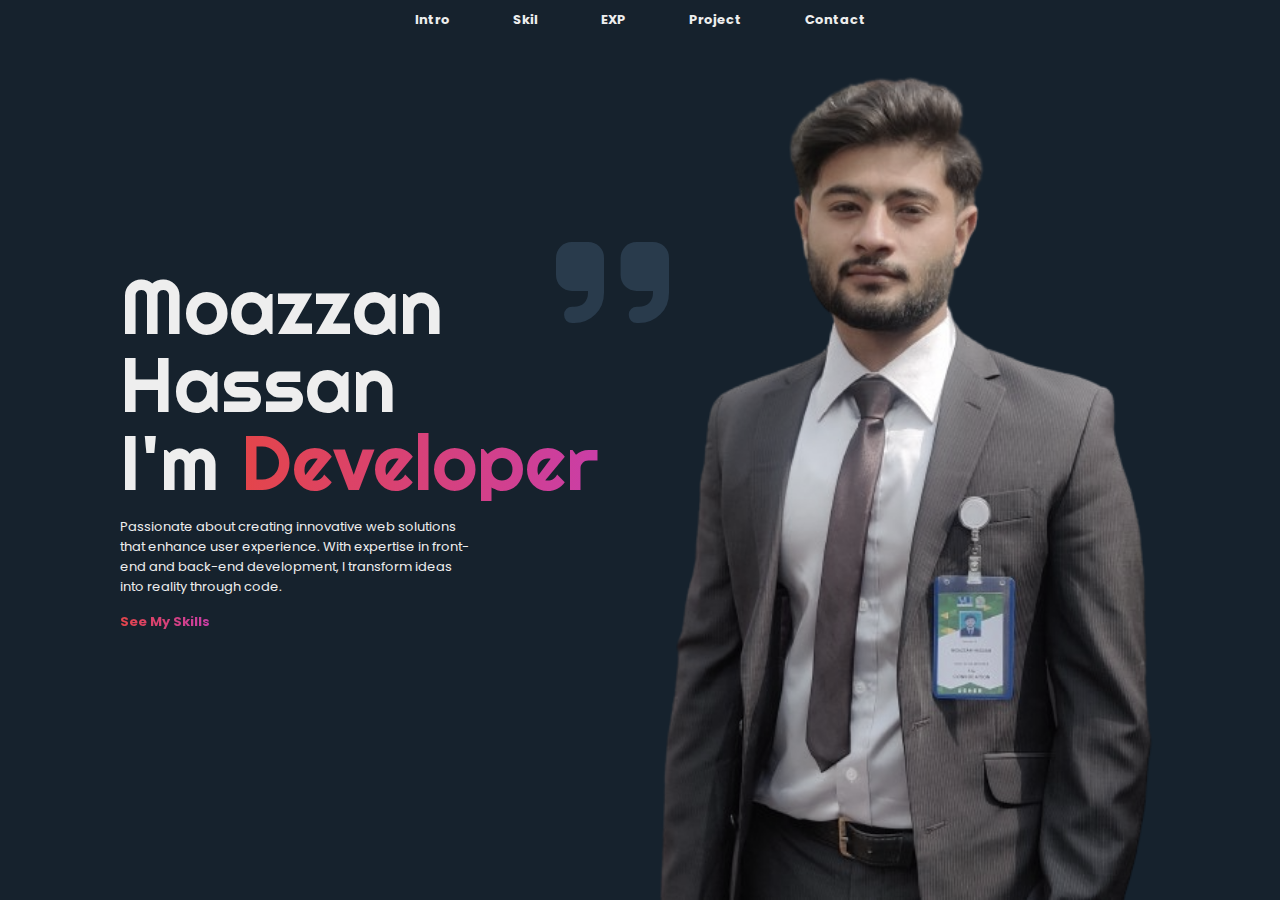
<file: proj/index.html>
<!DOCTYPE html>
<html lang="en">
<head>
    <meta charset="UTF-8">
    <meta name="viewport" content="width=device-width, initial-scale=1.0">
    <title>Moazzan</title>
    <link rel="shortcut icon" href="img/user-tie-solid.svg" type="image/x-icon">
    <link rel="stylesheet" href="style.css">
    <link rel="stylesheet" href="https://cdnjs.cloudflare.com/ajax/libs/font-awesome/6.5.2/css/all.min.css">
</head>
<body>
<header>
    <nav>
        <a data-tab="intro">Intro</a>
        <a data-tab="skill">Skil</a>
        <a data-tab="experience">EXP</a>
        <a data-tab="project">Project</a>
        <a data-tab="contact">Contact</a>
    </nav>
</header>
<!-- intro -->
<div class="tab" id="intro">
    <div class="container">
        <div class="hero">
            <img src="img/hero-png.png" alt="">
        </div>
        <div class="content">
            <div class="name">
                Moazzan Hassan
            </div>
            <div class="job">
                I'm
                <span class="text-gradient">Developer</span>
            </div>
            <div class="des">
                Passionate about creating innovative web solutions that enhance user experience. With expertise in front-end and back-end development, I transform ideas into reality through code. <br>
                <a data-tab="skill" class="text-gradient">See My Skills</a>
            </div>
            <i class="fa-solid fa-quote-right"></i>
        </div>
    </div>
</div>
<!-- intro end -->
<!-- exp -->
<div class="tab" id="experience">
    <div class="container">
        <div class="list">
            <div class="item">
                <div class="ti">2022 - Present</div>
                <i class="fa-solid fa-school-flag"></i>
                <div class="content">
                    <div class="job">
                        Student, BS Computer Science
                    </div>
                    <div class="company">
                        Virtual University Of Pakistan
                    </div>
                    <div class="des">
                        Currently pursuing BS in Computer Science at Virtual University, currently in the 5th semester. Acquired foundational knowledge in algorithms, data structures, and programming languages. 
                        Started coding in January 2024 and have been actively learning and practicing coding through online tutorials and personal projects.
                    </div>
                </div>
            </div>
            
            <!-- You can add additional self-learning or project experience here -->
            <div class="item">
                <div class="ti">2024 - Present</div>
                <i class="fa-solid fa-laptop-code"></i>
                <div class="content">
                    <div class="job">
                        Self-Learner & Freelance Developer
                    </div>
                    <div class="company">
                        Self-Employed
                    </div>
                    <div class="des">
                        Actively engaged in self-learning through online tutorials and courses to enhance coding skills. Developed several personal projects to apply learning and gain practical experience in software development.
                    </div>
                </div>
            </div>
        </div>
    </div>
</div>
<!-- exp end -->
 <!-- skill -->
 <div class="tab" id="skill">
    <div class="container">
        <div class="list">
            <div class="item">
                <i class="fa-brands fa-css3-alt"></i>
                <div class="name">CSS</div>
                <div class="des">
                    Proficient in CSS for styling web pages, including advanced techniques such as flexbox and grid layouts. 
                </div>
            </div>
            <div class="item">
                <i class="fa-brands fa-html5"></i>
                <div class="name">HTML</div>
                <div class="des">
                    Experienced in writing semantic HTML to create well-structured web pages. Knowledgeable about HTML5 features and best practices.
                </div>
            </div>
            <div class="item">
                <i class="fa-brands fa-js"></i>
                <div class="name">Javascript</div>
                <div class="des">
                    Skilled in JavaScript for creating interactive web experiences. Proficient in ES6+ syntax and DOM manipulation.
                </div>
            </div>
            <div class="item">
                <i class="fa-brands fa-bootstrap"></i>
                <div class="name">Bootstrap</div>
                <div class="des">
                    Proficient in Bootstrap framework for responsive and mobile-first web development. Familiar with its components, utilities, and customization options.
                </div>
            </div>
            <div class="item">
                <i class="fa-brands fa-php"></i>
                <div class="name">PHP</div>
                <div class="des">
                    Skilled in PHP for server-side scripting and web development. Able to create dynamic web applications using core PHP functionalities and MySQL integration.
                </div>
            </div>
            <div class="item">
                <i class="fa-solid fa-database"></i>
                <div class="name">MySQL</div>
                <div class="des">
                    Proficient in MySQL database management, including database design, querying with SQL, and optimizing database performance. Familiar with relational database concepts.
                </div>
            </div>
        </div>
    </div>
</div>

 <!-- skill end -->
<!-- project -->
<div class="tab" id="project">
    <div class="container">
        <div class="list" >
            <div class="item">
                <img src="img/proj1.jpg" alt="" width="500">
                <div class="index">#1</div>
                <div class="name">Name Project</div>
                <div class="des">Lorem ipsum dolor sit, amet consectetur adipisicing elit. Perspiciatis, autem hic! Vitae sint quisquam inventore!</div>
                <div class="author">
                <div class="job">FullStack</div>
                <div class="time">
                    2022/10/10
                    <i class="fa-regular fa-clock"></i>
                </div>
            </div>
            </div>
            <div class="item">
                <img src="img/proj2.jpg" alt="" width="500">
                <div class="index">#2</div>
                <div class="name">Name Project</div>
                <div class="des">Lorem ipsum dolor sit, amet consectetur adipisicing elit. Perspiciatis, autem hic! Vitae sint quisquam inventore!</div>
                <div class="author">
                <div class="job">FullStack</div>
                <div class="time">
                    2022/10/10
                    <i class="fa-regular fa-clock"></i>
                </div>
            </div>
            </div>
            <div class="item">
                <img src="img/proj3.jpg" alt="" width="500">
                <div class="index">#3</div>
                <div class="name">Name Project</div>
                <div class="des">Lorem ipsum dolor sit, amet consectetur adipisicing elit. Perspiciatis, autem hic! Vitae sint quisquam inventore!</div>
                <div class="author">
                <div class="job">FullStack</div>
                <div class="time">
                    2022/10/10
                    <i class="fa-regular fa-clock"></i>
                </div>
            </div>
            </div>
            <div class="item">
                <img src="img/proj4.jpg" alt="" width="500">
                <div class="index">#4</div>
                <div class="name">Name Project</div>
                <div class="des">Lorem ipsum dolor sit, amet consectetur adipisicing elit. Perspiciatis, autem hic! Vitae sint quisquam inventore!</div>
                <div class="author">
                <div class="job">FullStack</div>
                <div class="time">
                    2022/10/10
                    <i class="fa-regular fa-clock"></i>
                </div>
            </div>
            </div>
        </div>
    </div>
</div>

<!-- project end -->
 <!-- contact -->
 <div class="tab" id="contact">
    <div class="container">
        <div class="thank text-gradient">
            Thank You!
        </div>
        <div class="des">
            Thank you for visiting my portfolio. Feel free to reach out to me for any inquiries or collaborations.
            <br>
            <a data-tab="intro" class="text-gradient">See My Intro</a>
        </div>
        <div class="list">
            <div class="item">
                <i class="fa-solid fa-phone"></i>
                +923143717512 
            </div>
            <div class="item">
                <i class="fa-solid fa-envelope"></i>
                moazzanhassan717@gmail.com 
            </div>
            <div class="item">
                <i class="fa-brands fa-github"></i>
                <a href="https://github.com/kingMozi7" target="_blank">github.com/kingMozi7</a> 
            </div>
            <div class="item">
                <i class="fa-brands fa-linkedin"></i>
                <a href="https://www.linkedin.com/in/moazzan-hassan" target="_blank">linkedin.com/moazzan-hassan</a> 
            </div>
        </div>
    </div>
</div>

 <!-- contact end  -->

<script src="script.js"></script>
</body>
</html>
</file>
<file: proj/style.css>
@import url('https://fonts.googleapis.com/css2?family=Poppins:ital,wght@0,100;0,200;0,300;0,400;0,500;0,600;0,700;0,800;0,900;1,100;1,200;1,300;1,400;1,500;1,600;1,700;1,800;1,900&family=Righteous&display=swap');
body{
    font-family: poppins;
    margin: 0;
    font-size: 13px;
    background-color: #23282E;
    color: #eee;
}
a{
    text-decoration: none;
    cursor: pointer;
    font-weight: bold;
}
header{
    width: 100%;
    position: fixed;
    z-index: 100;
    text-align: center;
    margin-top: 10px;
}
header nav a{
    color: #eee;
    font-size: small;
    margin: 0 30px;
}
.tab{
    width: 100%;
    height: 100vh;
    overflow: hidden;
    position: relative;
}
.tab .container{
    width: 1140px;
    max-width: 100%;
    height: 100%;
    padding-top: 50px;
    box-sizing: border-box;
    margin: auto;
    position: relative;
}
#intro{
    background-color: #16222D;
}
#intro .hero{
    text-align: right;
    height: 100%;
}
#intro .hero img{
    height: 100%;
    filter: saturate(0.5);
}
#intro .content{
    position: absolute;
    top: 50%;
    transform: translateY(-50%);
    left: 50px;
    width: 500px;
    max-width: 80%;
}
#intro .content .name,
#intro .content .job{
    font-size: 6em;
    font-family: Righteous;
    line-height: 1em;
}
.text-gradient{
    background-image:linear-gradient(
        to right, #E4454A, #CA3EA7
    );
    display: inline-block;
    -webkit-text-fill-color: transparent;
    -webkit-background-clip: text;
}
#intro .content .des{
    margin-top: 1.2em;
    width: 70%;
}
#intro .content a{
    margin-top: 1.2em;
}
#intro .content i{
    font-size: 10em;
    color: #293b4c;
    position: absolute;
    top: -50px;
    right: -50px;
}
/* exp */
#experience{
    background-image: linear-gradient(
        45deg, #212632, #242A34, #3C4C5A
    );
    background-size: cover;
}
#experience .list{
    height: 100%;
    width: max-content;
    display: flex;
    justify-content: left;
    padding-left: 50px;
    box-sizing: border-box;
    gap: 20px;
    position: relative;
    z-index: 1;
}
#experience .list .item{
    width: 200px;
    flex-shrink: 0;
    display: grid;
    grid-template-rows: 1fr 50px 1fr;
    gap: 20px;
}
#experience .list .item i{
    background-color: #444B57;
    width: 50px;
    font-size: 2em;
    color: #16222D;
    display: flex;
    justify-content: center;
    align-items: center;
    border-radius: 50%;
}
#experience .list .item .ti{
    font-size: large;
    display: flex;
    align-items: end;
}
#experience .list .item .content .company{
    color: #E4454A;
}
#experience .list .item .content .des{
    font-size: 0.8em;
    opacity: 0.7;
}
#experience .list .item:nth-child(odd) .content{
    grid-row-start: 1;
    grid-row-end: 2;
    display: flex;
    flex-direction: column;
    justify-content: end;
}
#experience .list .item:nth-child(odd) .ti{
    grid-row-start: 3;
    grid-row-end: 4;
    align-items: start;
}
#experience .list::before{
 position: absolute;
 top: 50%;
 width: 100%;
 height: 2px;
 background-color: #444B57;
 content: '';
 z-index: -1;   
}
#experience .container{
    overflow: auto;
}
#skill{
    background-image:linear-gradient(
        45deg, #3A2530, #171514, #412726
    );
    background-size: cover;
}
#skill .list{
    height: 100%;
    display: grid;
    grid-template-columns: repeat(3, 1fr);
    padding: 50px;
    box-sizing: border-box;
    gap: 0;
}
#skill .list .item{
    display: flex;
    flex-direction: column;
    justify-content: center;
    align-items: center;
    text-align: center;
    padding: 20px;
}
#skill .list .item:nth-child(odd){
    background-color: #3F2525;
}
#skill .list .item i{
    width: 50px;
    height: 50px;
    background-color: #eee;
    color: #CA3EA7;
    font-size: 2em;
    border-radius: 5px;
    display: flex;
    justify-content: center;
    align-items: center;
    box-shadow: 0 10px 10px #0005;
}
#skill .list .item .name{
    font-size: 1.5em;
    margin-top: 0.7em;
}
#skill .list .des{
    font-size: small;
    opacity: 0.8;
}
/* project */
#project{
    background-color: #cfbaba;
    color:#444B57
}
#project .list{
    display: grid;
    grid-template-columns: repeat(3, 1fr);
    gap: 30px;
    padding: 50px;
}
#project .list .item img{
    width: 100%;
    height: 150px;
    object-fit: cover;
}
#project .list .item{
    border-radius: 30px;
    background-color: #fff;
    overflow: hidden;
    position: relative;
}
#project .list .item .index{
    font-weight: bold;
    font-size: 1.5em;
    position: absolute;
    transform: translateY(-100%);
    background-color: #fff;
    padding: 10px;
    font-style: italic;
    border-top-right-radius: 20px;
}
#project .list .name{
    font-weight: bold;
    font-size: large;
    padding: 10px;
}
#project .list .item .des{
    padding: 0 10px 10px 10px;
    font-size: small;
}
#project .list .item .author{
    display: flex;
    justify-content: space-between;
    padding: 10px;
    border-top: 1px solid #eee;
}
#project .list .item .job{
    font-weight: bold;
}
#project .container{
    overflow: auto;
}
::-webkit-scrollbar{
    width: 0;
}
/* contact */
#contact{
    background-color: #242330;
}
#contact .thank{
    font-size: 5em;
    font-weight: bold;
    text-align: center;
}
#contact .container{
    display: flex;
    flex-direction: column;
    justify-content: center;
    align-items: center;
    padding: 50px;
}
#contact .des{
    width: 500px;
    max-width: 80%;
    text-align: center;
}
#contact .list{
    text-align: center;
}
#contact .list .item{
    display: inline-block;
    margin:10px 30px ;
}
#contact .list .item a{
    color: #eee;
}
@media screen and (max-width:991px){
    #intro .hero img{
        transform: translateX(200px);
    }
}
@media screen and (max-width:767px){
    body{
        font-size: 10px;
    }
    header nav a{
        margin: 10px;
    }
    #intro .hero img{
        transform: translate(80px, 10px);
    }
    #intro .content{
        left: 20px;
    }
    #intro .content .name{
        font-size: 4em;
    }
    #intro .content i{
        position: unset;
    }
    #skill .list{
        padding: 0;
        grid-template-columns: repeat(2, 1fr);
    }
    #skill .list .item:nth-child(odd){
        background-color: unset;
    }
    #skill .list .item:nth-child(2),
    #skill .list .item:nth-child(3n){
        background-color: #3F2525;
    }
    #project .list{
        padding: 10px;
        grid-template-columns: repeat(2, 1fr);
        gap: 5px;
    }
    #project .list .item img{
        height: 100px;
    }
}

.tab{
    position: fixed;
    inset: 0 0 0 0;
    z-index: 1;
}
#intro{
    z-index: 2;
}
.tab.active{
    --X: 50%;
    --y: 50%;
    clip-path: circle(
        0 at var(--x) var(--y)
    );
    animation: showTab 1s ease-in-out 1 forwards;
}
@keyframes showTab{
    to{
        clip-path: circle(
            200% at var(--x) var(--y)
        );
    }
}
</file>
